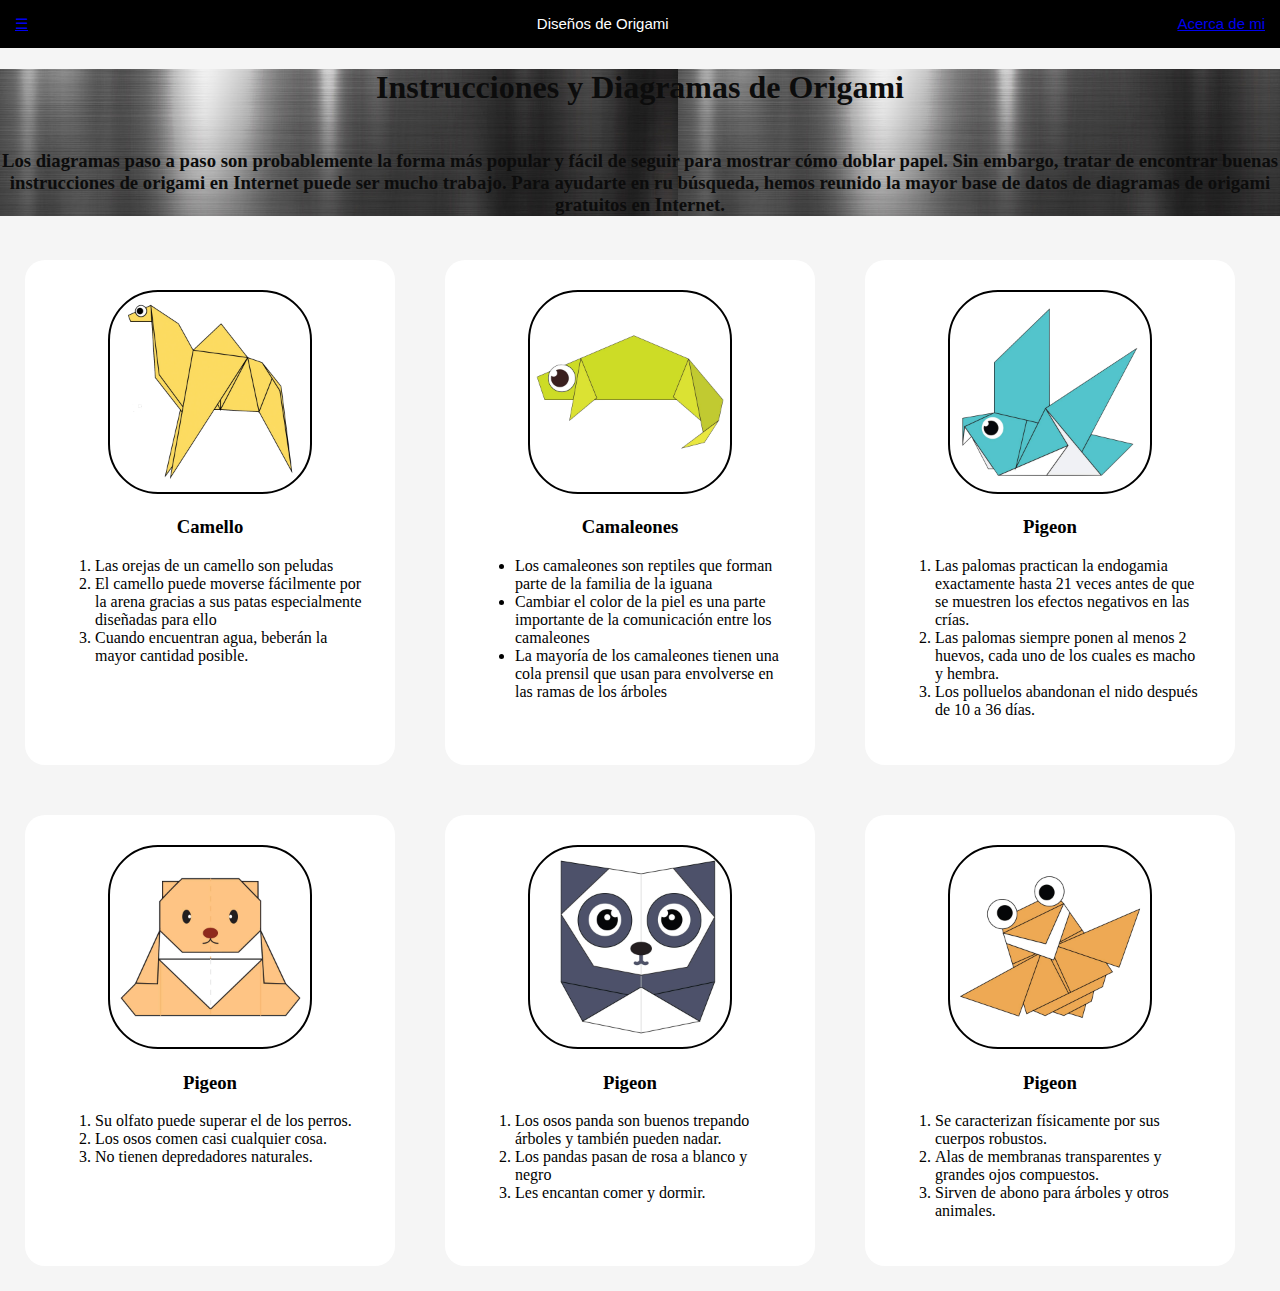
<file: index.html>
<!DOCTYPE html>
<html>
<head>
    <title>Diseños De Origami</title>
    <link rel="stylesheet" type="text/css" href="style.css">
</head>

<body>
    <div class="header">
        <div class="menu">
            <div> <a href="#">☰</a></div>
            <div>Diseños de Origami</div>
            <div> <a href="aboutMe.html">Acerca de mi</a></div>
        </div>
    </div>

    <div class ="bodyimg">
        <center>
            <!-- <img src="metalBG.jpg" height="600px" width="100%"> -->
            <h1>Instrucciones y Diagramas de Origami</h1>
            <h3><br>
                Los diagramas paso a paso son probablemente la forma más popular y fácil de seguir para mostrar cómo doblar papel.
                Sin embargo, tratar de encontrar buenas instrucciones de origami en Internet puede ser mucho trabajo. Para ayudarte en ru búsqueda,
                hemos reunido la mayor base de datos de diagramas de origami gratuitos en Internet.
            </h3>
        </center>
    </div>

    <div class ="grid">
        <div class ="origami">
            <center>
            <a href ="http://origami.me/camel/"><img src="camel.png" width="200px" height="200px"></a>
            <h3> Camello </h3>
            </center>
            <p>
                <ol>
                    <li>Las orejas de un camello son peludas</li>
                    <li>El camello puede moverse fácilmente por la arena gracias a sus patas especialmente diseñadas para ello</li>
                    <li>Cuando encuentran agua, beberán la mayor cantidad posible.</li>
                </ol>
            </p>
        </div>
        <div class="origami">
            <center>
            <a href="http://origami.me/chameleon/"><img src="chameleon.png" width="200px" height="200px"></a>
            <h3> Camaleones </h3>
            </center>
            <p>
                <ul>
                    <li>Los camaleones son reptiles que forman parte de la familia de la iguana</li>
                    <li>Cambiar el color de la piel es una parte importante de la comunicación entre los camaleones</li>
                    <li>La mayoría de los camaleones tienen una cola prensil que usan para envolverse en las ramas de los árboles</li>
                </ul>
            </p>
            </div>
        <div class ="origami">
            <center>
            <a href ="http://origami.me/pigeon/"><img src="pigeon.png" width="200px" height="200px"></a>
            <h3> Pigeon </h3>
            </center>
            <p>
                <ol>
                    <li>Las palomas practican la endogamia exactamente hasta 21 veces antes de que se muestren los efectos negativos en las crías.</li>
                    <li>Las palomas siempre ponen al menos 2 huevos, cada uno de los cuales es macho y hembra.</li>
                    <li>Los polluelos abandonan el nido después de 10 a 36 días.</li>
                </ol>
            </p>
        </div>
        <div class ="origami">
            <center>
            <a href ="http://origami.me/teddy-bear/"><img src="teddy.png" width="200px" height="200px"></a>
            <h3> Pigeon </h3>
            </center>
            <p>
                <ol>
                    <li>Su olfato puede superar el de los perros.</li>
                    <li>Los osos comen casi cualquier cosa.</li>
                    <li>No tienen depredadores naturales.</li>
                </ol>
            </p>
        </div>
        <div class ="origami">
            <center>
            <a href ="http://origami.me/panda/"><img src="panda.png" width="200px" height="200px"></a>
            <h3> Pigeon </h3>
            </center>
            <p>
                <ol>
                    <li>Los osos panda son buenos trepando árboles y también pueden nadar.</li>
                    <li>Los pandas pasan de rosa a blanco y negro</li>
                    <li>Les encantan comer y dormir.</li>
                </ol>
            </p>
        </div>
        <div class ="origami">
            <center>
            <a href ="http://origami.me/flying-cicada/"><img src="cicada.png" width="200px" height="200px"></a>
            <h3> Pigeon </h3>
            </center>
            <p>
                <ol>
                    <li>Se caracterizan físicamente por sus cuerpos robustos.</li>
                    <li>Alas de membranas transparentes y grandes ojos compuestos.</li>
                    <li>Sirven de abono para árboles y otros animales.</li>
                </ol>
            </p>
        </div>
        
    

</body>
</html>
</file>
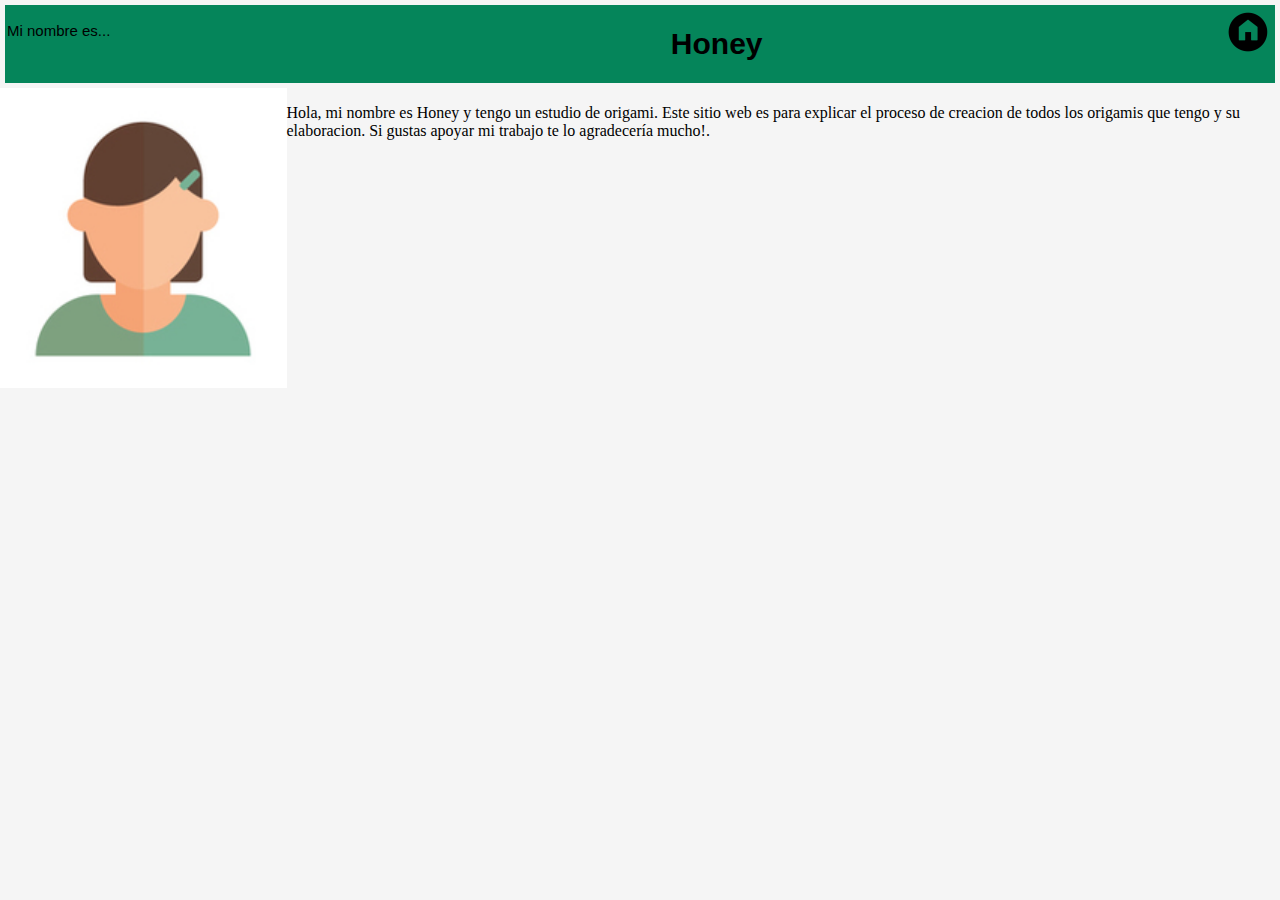
<file: aboutMe.html>
<!DOCTYPE html>
<html>
<head>
    <title>About Me</title>
    <link rel="stylesheet" type="text/css" href="style.css">
</head>
<body>
    <div class="namecreator">
        <div class="backmenu">
            <p>Mi nombre es...</p>
            <div class="titleA">
                <h1>Honey</h1>
            </div>
            <a href="index.html">
                <img src="homeIco.png" width="50" height="50"/>
            </a>
        </div>

    </div>
        
    <div class="flexBox1">
    
        <img src="HoneyProfile.png" width="300" height="300"/>
        <div class="features">
            <p>
                Hola, mi nombre es Honey y tengo un estudio de origami. Este sitio web es para explicar el proceso de creacion de todos los origamis que tengo y su elaboracion.
                Si gustas apoyar mi trabajo te lo agradecería mucho!.
            </p>
        </div>
    </div>


</body>
</html>
</file>
<file: style.css>
.menu {
    background-color: black;
    display: flex;
    font-size: 15px;
    justify-content: space-between;
    color: white;
    font-family: sans-serif;
    font-weight: 400;
    padding: 15px;
}

.bodyimg {
    background-image: url(metalBG.jpg);
    font-family: fantasy;
    font-size:20;
    color: rgb(12, 12, 12);
}

.grid {
    display: flex;
    flex-wrap: wrap;
    font-family: sans-serif;
}

.grid img{
    border: 2px solid black;
    border-radius: 50px;
}
.origami {
    border-radius: 20px;
    background-color: white;
    width:310px;
    font-family: fantasy;
    padding: 30px;
    margin: 25px;
}

body {
    margin: 0px;
    background-color: whitesmoke;
}

.titleA h1{
    font-family: Arial;
    margin-left: 100px;
}

.namecreator {
    padding: 2px;
    margin: 5px;
    background-color: rgb(5, 133, 90);
}

.backmenu {
    display: flex;
    justify-content: space-between;
    font-family: sans-serif;
    font-size: 15px;
}

.features {
    font-family: Verdana;
}

.flexBox1 {
    display: flex;
    justify-content: space-between;
}
</file>
